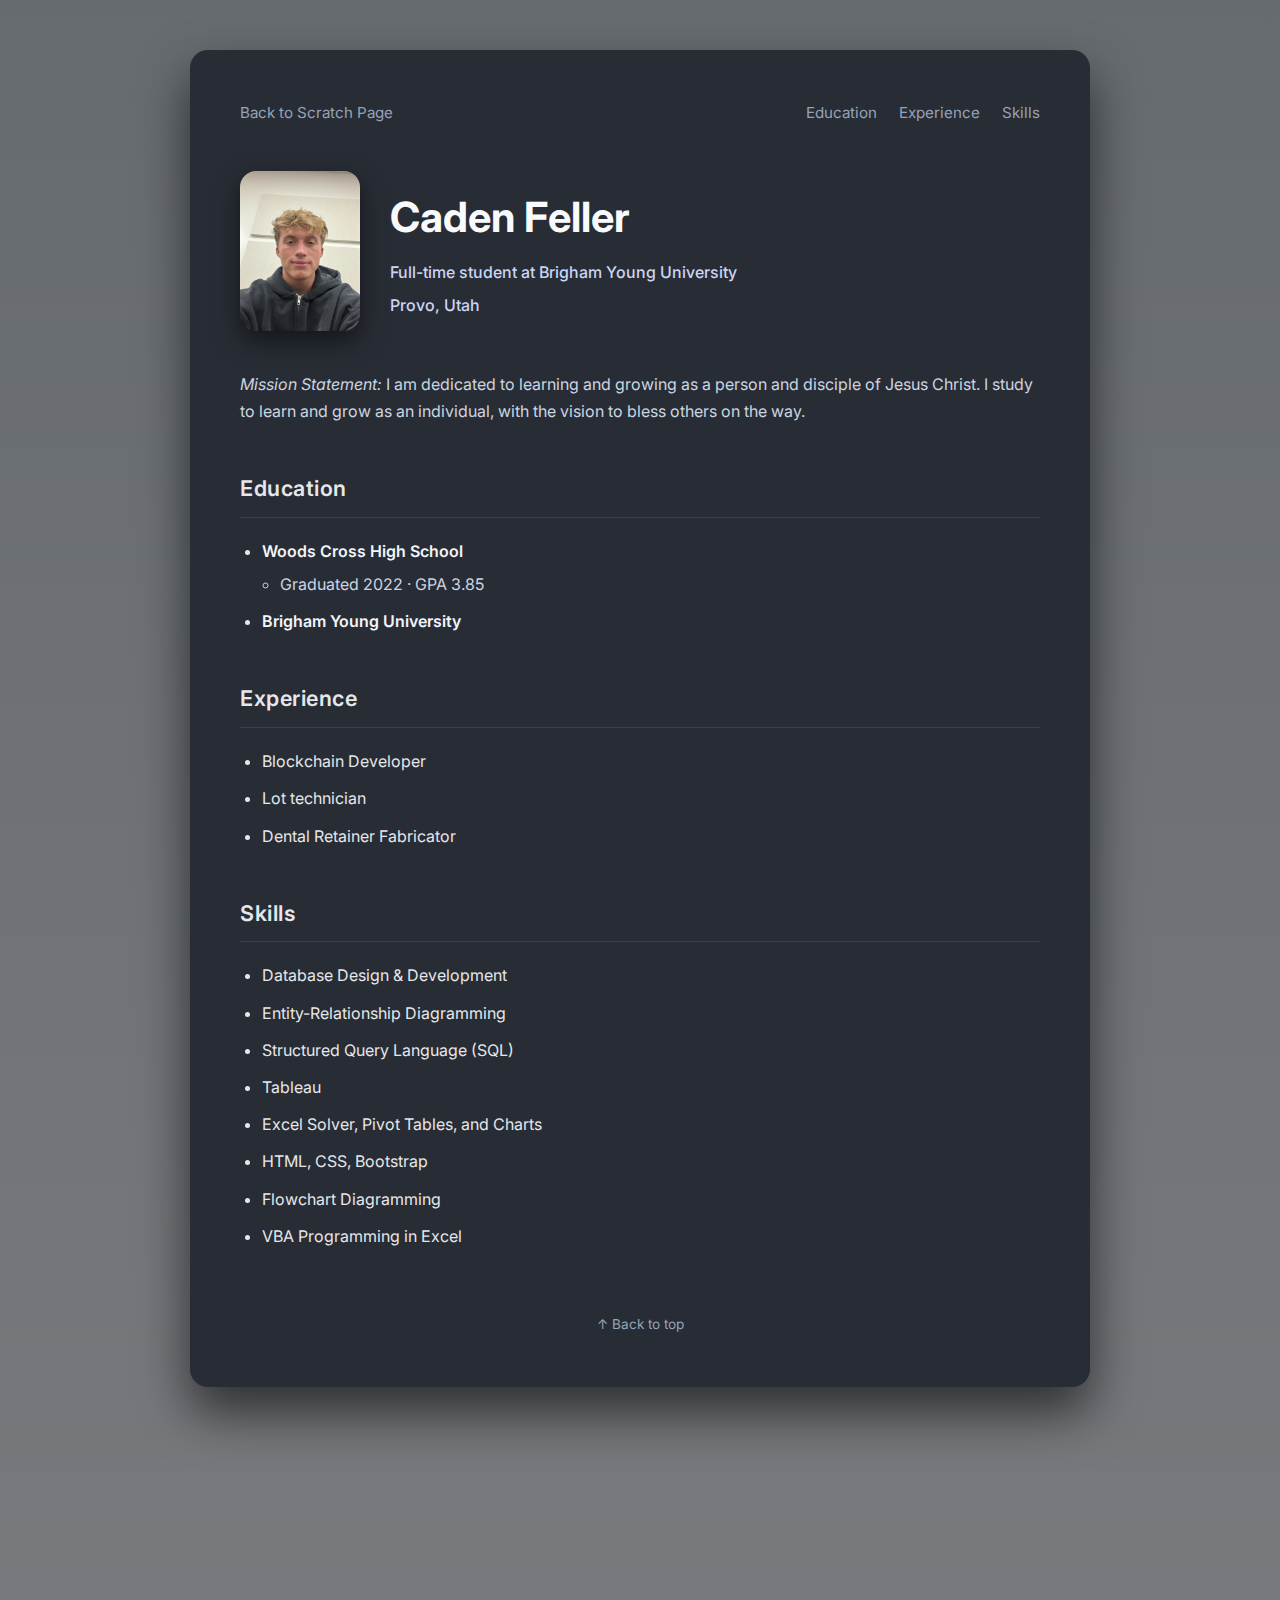
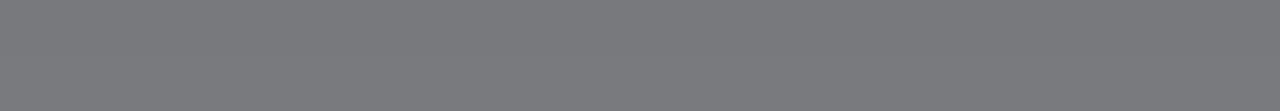
<file: index.html>
<!DOCTYPE html>
<html lang="en">
<head>
    <meta charset="UTF-8">
    <meta name="viewport" content="width=device-width, initial-scale=1.0">
    <title>Caden Feller | Resume</title>

   
    <link href="https://fonts.googleapis.com/css2?family=Inter:wght@300;400;600;700&display=swap" rel="stylesheet">


   <style>
    
* {
    box-sizing: border-box;
    margin: 0;
    padding: 0;
}


body {
    font-family: 'Inter', sans-serif;
    background: linear-gradient(180deg, #666b6f, #787a7e);
    color: #e5e7eb;
    line-height: 1.7;
    padding: 50px 20px;
}


.container {
    max-width: 900px;
    margin: auto;
    background-color: #282c34;
    padding: 50px;
    border-radius: 18px;
    box-shadow: 0 25px 50px rgba(0, 0, 0, 0.6);
}


nav {
    display: flex;
    justify-content: space-between;
    align-items: center;
    margin-bottom: 45px;
    font-size: 0.95rem;
}

nav a {
    color: #94a3b8;
    text-decoration: none;
    margin-right: 18px;
    transition: color 0.2s ease;
}

nav a:last-child {
    margin-right: 0;
}

nav a:hover {
    color: #e5e7eb;
}


header {
    display: flex;
    align-items: center;
    gap: 30px;
    margin-bottom: 40px;
}

header img {
    width: 120px;
    border-radius: 16px;
    box-shadow: 0 10px 25px rgba(0, 0, 0, 0.5);
}


h1 {
    font-size: 2.6rem;
    font-weight: 700;
    color: #f8fafc;
}

.title {
    font-weight: 500;
    color: #cbd5f5;
    margin-top: 6px;
    font-size: 1rem;
}


section {
    margin-top: 45px;
}

section h2 {
    font-size: 1.35rem;
    font-weight: 600;
    color: #e5e7eb;
    border-bottom: 1px solid #334155;
    padding-bottom: 10px;
    margin-bottom: 20px;
    letter-spacing: 0.5px;
}


ul {
    list-style-type: disc;
    padding-left: 22px;
}

ul ul {
    list-style-type: circle;
    padding-left: 18px;
    margin-top: 6px;
    color: #cbd5e1;
}

li {
    margin-bottom: 10px;
}


li strong {
    color: #f1f5f9;
    font-weight: 600;
}


p {
    margin-top: 12px;
    color: #cbd5e1;
}


a.external {
    color: #60a5fa;
    font-weight: 500;
    text-decoration: none;
}

a.external:hover {
    text-decoration: underline;
}


footer {
    margin-top: 60px;
    text-align: center;
}

.back-to-top {
    color: #94a3b8;
    font-size: 0.85rem;
    text-decoration: none;
}

.back-to-top:hover {
    color: #e5e7eb;
}


@media (max-width: 700px) {
    header {
        flex-direction: column;
        text-align: center;
    }

    nav {
        flex-direction: column;
        gap: 12px;
    }

    .container {
        padding: 35px;
    }
}
    </style>

</head>

<body>
    <div class="container" id="top">

        <nav>
            <div>
                <a href="ScratchPage.html">Back to Scratch Page</a>
            </div>
            <div>
                <a href="#education">Education</a>
                <a href="#experience">Experience</a>
                <a href="#skills">Skills</a>
            </div>
        </nav>

        <header>
            <img src="image.png" alt="Caden Feller Photo" width="300">
            <div>
                <h1>Caden Feller</h1>
                <p class="title">Full-time student at Brigham Young University</p>
                <p class="title">Provo, Utah</p>
            </div>
        </header>

        <p><em>Mission Statement:</em> I am dedicated to learning and growing as a person and disciple of Jesus Christ. I study to learn and grow as an individual, with the vision to bless others on the way.</p>

       <section id="education">
    <h2>Education</h2>
    <ul>
        <li>
            <strong>Woods Cross High School</strong>
            <ul>
                <li>Graduated 2022 · GPA 3.85</li>
            </ul>
        </li>

        <li>
            <strong>Brigham Young University</strong>
        </li>
    </ul>
</section>


        <section id="experience">
            <h2>Experience</h2>
            <ul>
                <li>Blockchain Developer</li>
                <li>Lot technician</li>
                <li>Dental Retainer Fabricator</li>
            </ul>
        </section>

        <section id="skills">
            <h2>Skills</h2>
            <ul>
                <li>Database Design & Development</li>
                <li>Entity-Relationship Diagramming</li>
                <li>Structured Query Language (SQL)</li>
                <li>Tableau</li>
                <li>Excel Solver, Pivot Tables, and Charts</li>
                <li>HTML, CSS, Bootstrap</li>
                <li>Flowchart Diagramming</li>
                <li>VBA Programming in Excel</li>
            </ul>
        </section>

        <footer>
            <a class="back-to-top" href="#top">↑ Back to top</a>
        </footer>

    </div>
    <p>&nbsp;</p> 
    <p>&nbsp;</p> 
    <p>&nbsp;</p> 
    <p>&nbsp;</p> 
    <p>&nbsp;</p> 
    <p>&nbsp;</p>
    <p>&nbsp;</p>
</body>
</html>
</file>
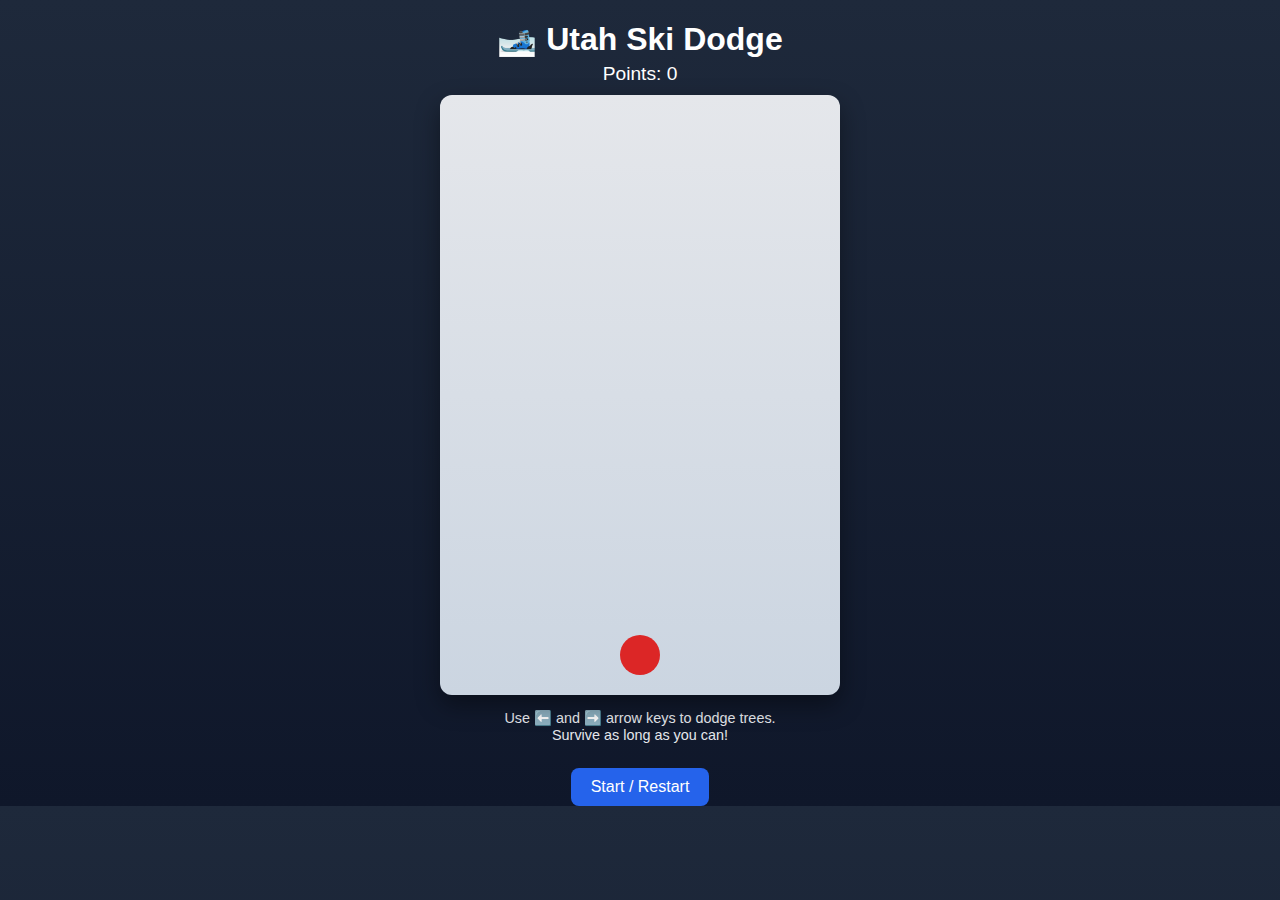
<file: Game.html>
<!DOCTYPE html>
<html lang="en">
<head>
<meta charset="UTF-8">
<title>Utah Ski Dodge Game</title>
<meta name="viewport" content="width=device-width, initial-scale=1.0">

<style> body {
        background: linear-gradient(#1e293b, #0f172a);
        font-family: Arial, sans-serif;
        color: white;
        text-align: center;
        margin: 0;
        padding: 0;
    }

    h1 {
        margin: 20px 0 5px;
    }

    #timer {
        font-size: 1.2rem;
        margin-bottom: 10px;
    }

    #game {
        position: relative;
        width: 400px;
        height: 600px;
        background: linear-gradient(#e5e7eb, #cbd5e1);
        margin: 0 auto;
        overflow: hidden;
        border-radius: 12px;
        box-shadow: 0 10px 25px rgba(0,0,0,0.4);
    }

    /* Skier */
    #skier {
        position: absolute;
        bottom: 20px;
        left: 180px;
        width: 40px;
        height: 40px;
        background: #dc2626;
        border-radius: 50%;
    }

    /* Tree (triangle) */
    .tree {
        position: absolute;
        top: -50px;
        width: 0;
        height: 0;
        border-left: 18px solid transparent;
        border-right: 18px solid transparent;
        border-bottom: 45px solid #166534;
    }

    .tree::after {
        content: "";
        position: absolute;
        top: 6px;
        left: -10px;
        width: 0;
        height: 0;
        border-left: 10px solid transparent;
        border-right: 10px solid transparent;
        border-bottom: 20px solid #f8fafc;
    }

    #instructions {
        margin: 15px;
        font-size: 0.9rem;
        color: #e5e7eb;
    }

    button {
        padding: 10px 20px;
        background: #2563eb;
        border: none;
        border-radius: 8px;
        color: white;
        font-size: 1rem;
        cursor: pointer;
        margin-top: 10px;
    }

    button:hover {
        background: #1d4ed8;
    }
</style>
</head>

<body>

<h1>🎿 Utah Ski Dodge</h1>
<div id="timer">Points: 0</div>

<div id="game">
    <div id="skier"></div>
</div>

<div id="instructions">
    Use ⬅️ and ➡️ arrow keys to dodge trees.<br>
    Survive as long as you can!
</div>

<button onclick="startGame()">Start / Restart</button>

<script>
    const game = document.getElementById("game");
    const skier = document.getElementById("skier");
    const timerDisplay = document.getElementById("timer");

    let skierX = 180;
    let trees = [];
    let gameInterval;
    let treeInterval;
    let score = 0;
    let running = false;

    document.addEventListener("keydown", moveSkier);

    function moveSkier(e) {
        if (!running) return;

        if (e.key === "ArrowLeft" && skierX > 0) {
            skierX -= 20;
        } else if (e.key === "ArrowRight" && skierX < 360) {
            skierX += 20;
        }

        skier.style.left = skierX + "px";
    }

    function createTree() {
        const tree = document.createElement("div");
        tree.classList.add("tree");
        tree.style.left = Math.random() * 360 + "px";
        game.appendChild(tree);
        trees.push(tree);
    }

    function moveTrees() {
        trees.forEach((tree, index) => {
            const top = tree.offsetTop + 5;
            tree.style.top = top + "px";

            // Collision detection
            if (
                top > 520 &&
                Math.abs(tree.offsetLeft - skierX) < 35
            ) {
                endGame();
            }

            if (top > 600) {
                game.removeChild(tree);
                trees.splice(index, 1);
            }
        });
    }

    function startGame() {
        endGame();
        running = true;
        score = 0;
        timerDisplay.textContent = "Points: 0";

        skierX = 180;
        skier.style.left = skierX + "px";

        gameInterval = setInterval(() => {
            score++;
            timerDisplay.textContent = "Points: " + score;
            moveTrees();
        }, 1000 / 60);

        treeInterval = setInterval(createTree, 900);
    }

    function endGame() {
        running = false;
        clearInterval(gameInterval);
        clearInterval(treeInterval);

        trees.forEach(tree => game.removeChild(tree));
        trees = [];

        if (score > 0) {
            alert("❄️ You crashed! Final score: " + score);
        }
    }
</script>

</body>
</html>
</file>
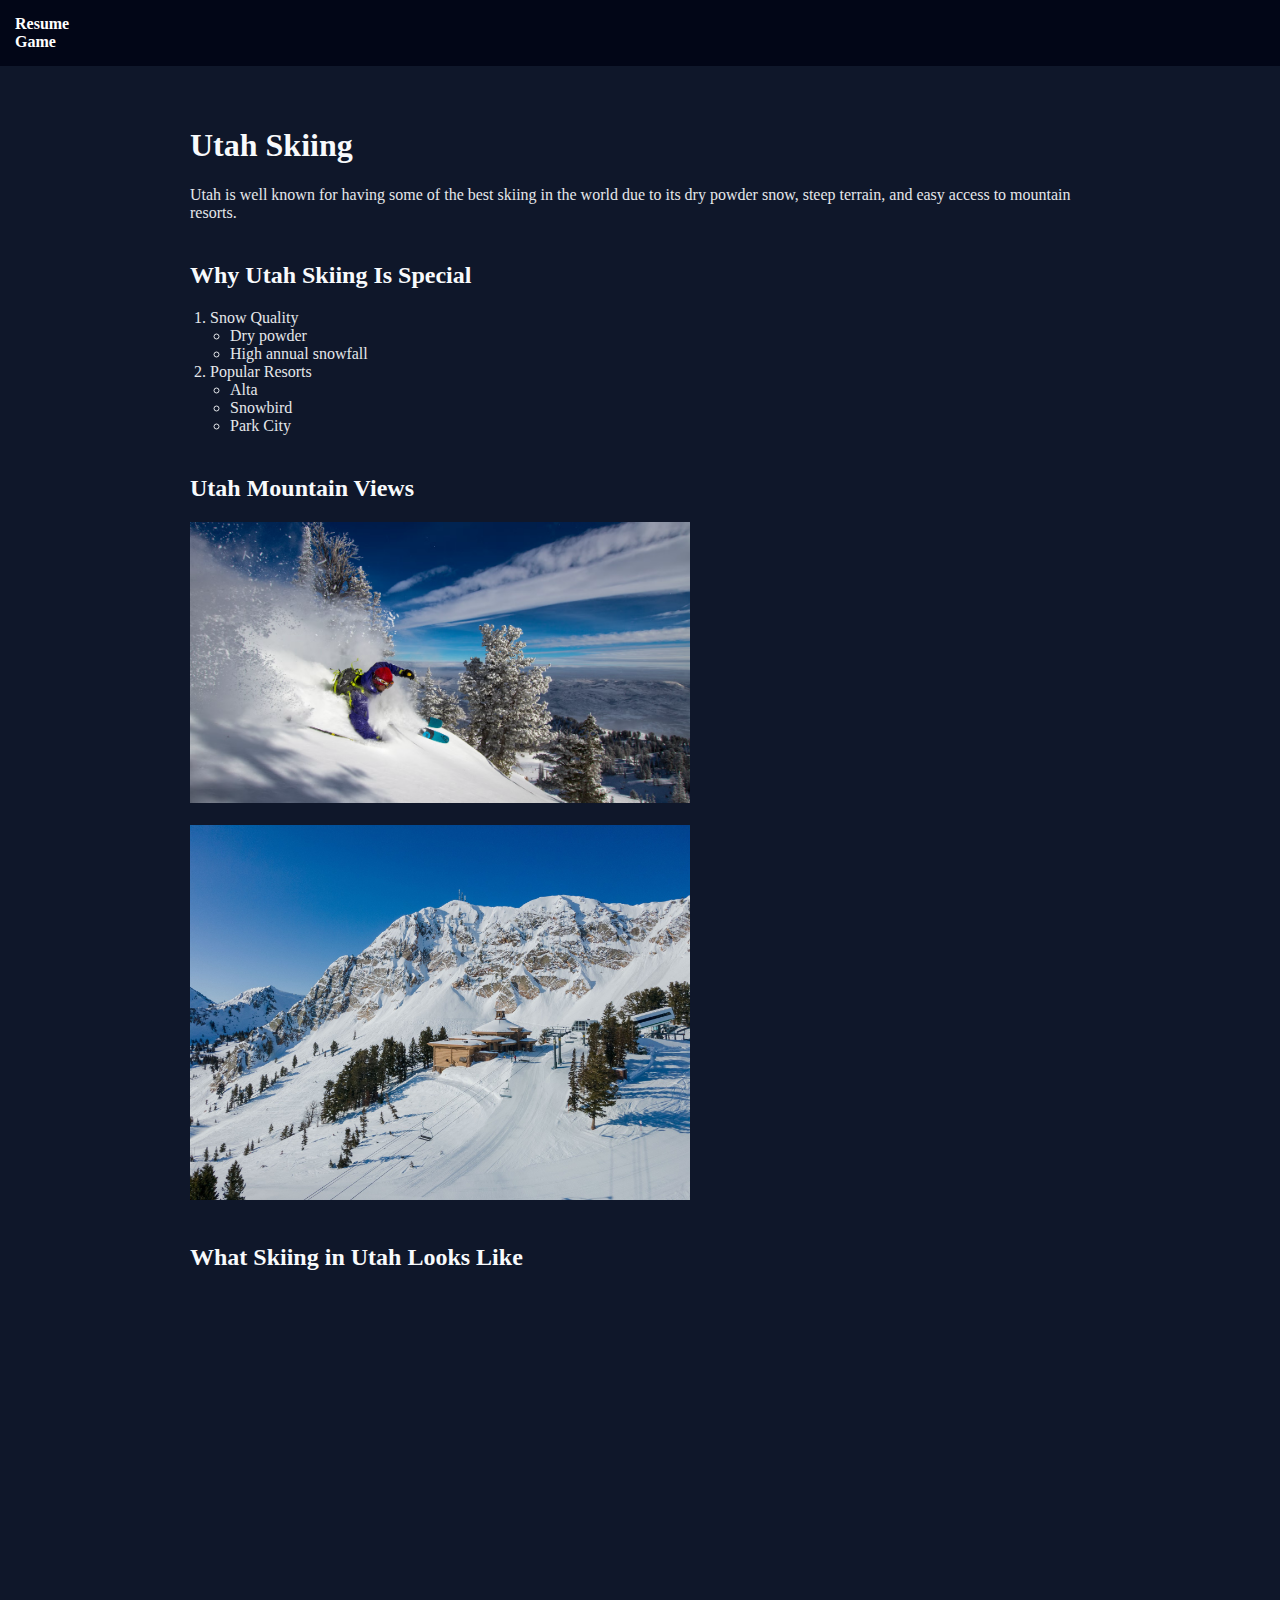
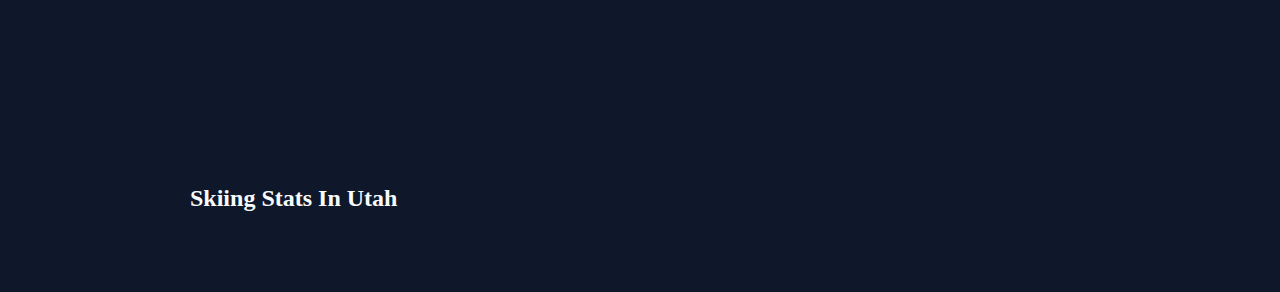
<file: ScratchPage.html>
<!DOCTYPE html>
<html lang="en">
<head>
    <meta charset="UTF-8">
    <title>Utah Skiing – Scratch Page</title>
    <meta name="viewport" content="width=device-width, initial-scale=1.0">

    <link rel="stylesheet" href="scratch.css">

</head>

<body id="top">

    <div class="nav">
                <a href="./index.html">Resume</a> <br>  
                <a href="Game.html">Game</a>
    </div>

    <div class="container">

    
        <div class="section">
            <h1>Utah Skiing</h1>
            <p>
                Utah is well known for having some of the best skiing in the world due to its
                dry powder snow, steep terrain, and easy access to mountain resorts.
            </p>
        </div>

    
        <div class="section">
            <h2>Why Utah Skiing Is Special</h2>
            <ol>
                <li>
                    Snow Quality
                    <ul>
                        <li>Dry powder</li>
                        <li>High annual snowfall</li>
                    </ul>
                </li>
                <li>
                    Popular Resorts
                    <ul>
                        <li>Alta</li>
                        <li>Snowbird</li>
                        <li>Park City</li>
                    </ul>
                </li>
            </ol>
        </div>

    
        <div class="section">
            <h2>Utah Mountain Views</h2>

            <img src="Pow.png" width="500"
                 alt="Skiers in Utah mountains"> <br>
<br>

            <img src="skilift.png" width="500"
                 alt="Powder skiing in Utah">
        </div>

    
        <div class="section">
    <h2>What Skiing in Utah Looks Like</h2>

    <iframe
    width="100%"
    height="450"
    src="https://www.youtube.com/embed/JftTX65TnTw"
    title="Utah Skiing"
    frameborder="0"
    allow="accelerometer; autoplay; clipboard-write; encrypted-media; gyroscope; picture-in-picture"
    allowfullscreen>
    </iframe>

</div>
    <h2>Skiing Stats In Utah</h2>

        <div class="section">
<div class='tableauPlaceholder' id='viz1765951312098' style='position: relative'><noscript><a href='#'><img alt='Ski Utah '
     src='https:&#47;&#47;public.tableau.com&#47;static&#47;images&#47;Sk&#47;SkiUtah&#47;SkiUtah&#47;1_rss.png' style='border: none' 
     /></a></noscript><object class='tableauViz'  style='display:none;'><param name='host_url' value='https%3A%2F%2Fpublic.tableau.com%2F' 
        /> <param name='embed_code_version' value='3' /> <param name='site_root' value='' /><param name='name' value='SkiUtah&#47;SkiUtah' 
        /><param name='tabs' value='no' /><param name='toolbar' value='yes' /><param name='static_image' 
        value='https:&#47;&#47;public.tableau.com&#47;static&#47;images&#47;Sk&#47;SkiUtah&#47;SkiUtah&#47;1.png' 
        /> <param name='animate_transition' value='yes' /><param name='display_static_image' value='yes' /><param name='display_spinner' 
        value='yes' /><param name='display_overlay' value='yes' /><param name='display_count' value='yes' /><param name='language' 
        value='en-US' /></object></div>                <script type='text/javascript'>                
            var divElement = document.getElementById('viz1765951312098');                 
               var vizElement = divElement.getElementsByTagName('object')[0];                
                   vizElement.style.width='100%';vizElement.style.height=(divElement.offsetWidth*0.75)+'px';     
                                  var scriptElement = document.createElement('script');             
                                         scriptElement.src = 'https://public.tableau.com/javascripts/api/viz_v1.js';    
                                                         vizElement.parentNode.insertBefore(scriptElement, vizElement);         
                                                                </script>


    </div>

</body>
</html>
</file>
<file: scratch.css>
body {
    
    background-color: #0f172a;                  
    color: #e5e7eb;                            
    margin: 0;
}


.nav {
    background-color: #020617;
    padding: 15px;
}

.nav a {
    color: #93c5fd;                              
    text-decoration: none;
    font-weight: bold;
}


.container {
    max-width: 900px;
    margin: auto;
    padding: 40px;
}


.section {
    margin-bottom: 40px;
}


h1, h2 {
    color: #f8fafc;                              
}


ol {
    padding-left: 20px;
}

ul {
    padding-left: 20px;
}
a[href] {
    color: #ffffff;                              
    
}
</file>
